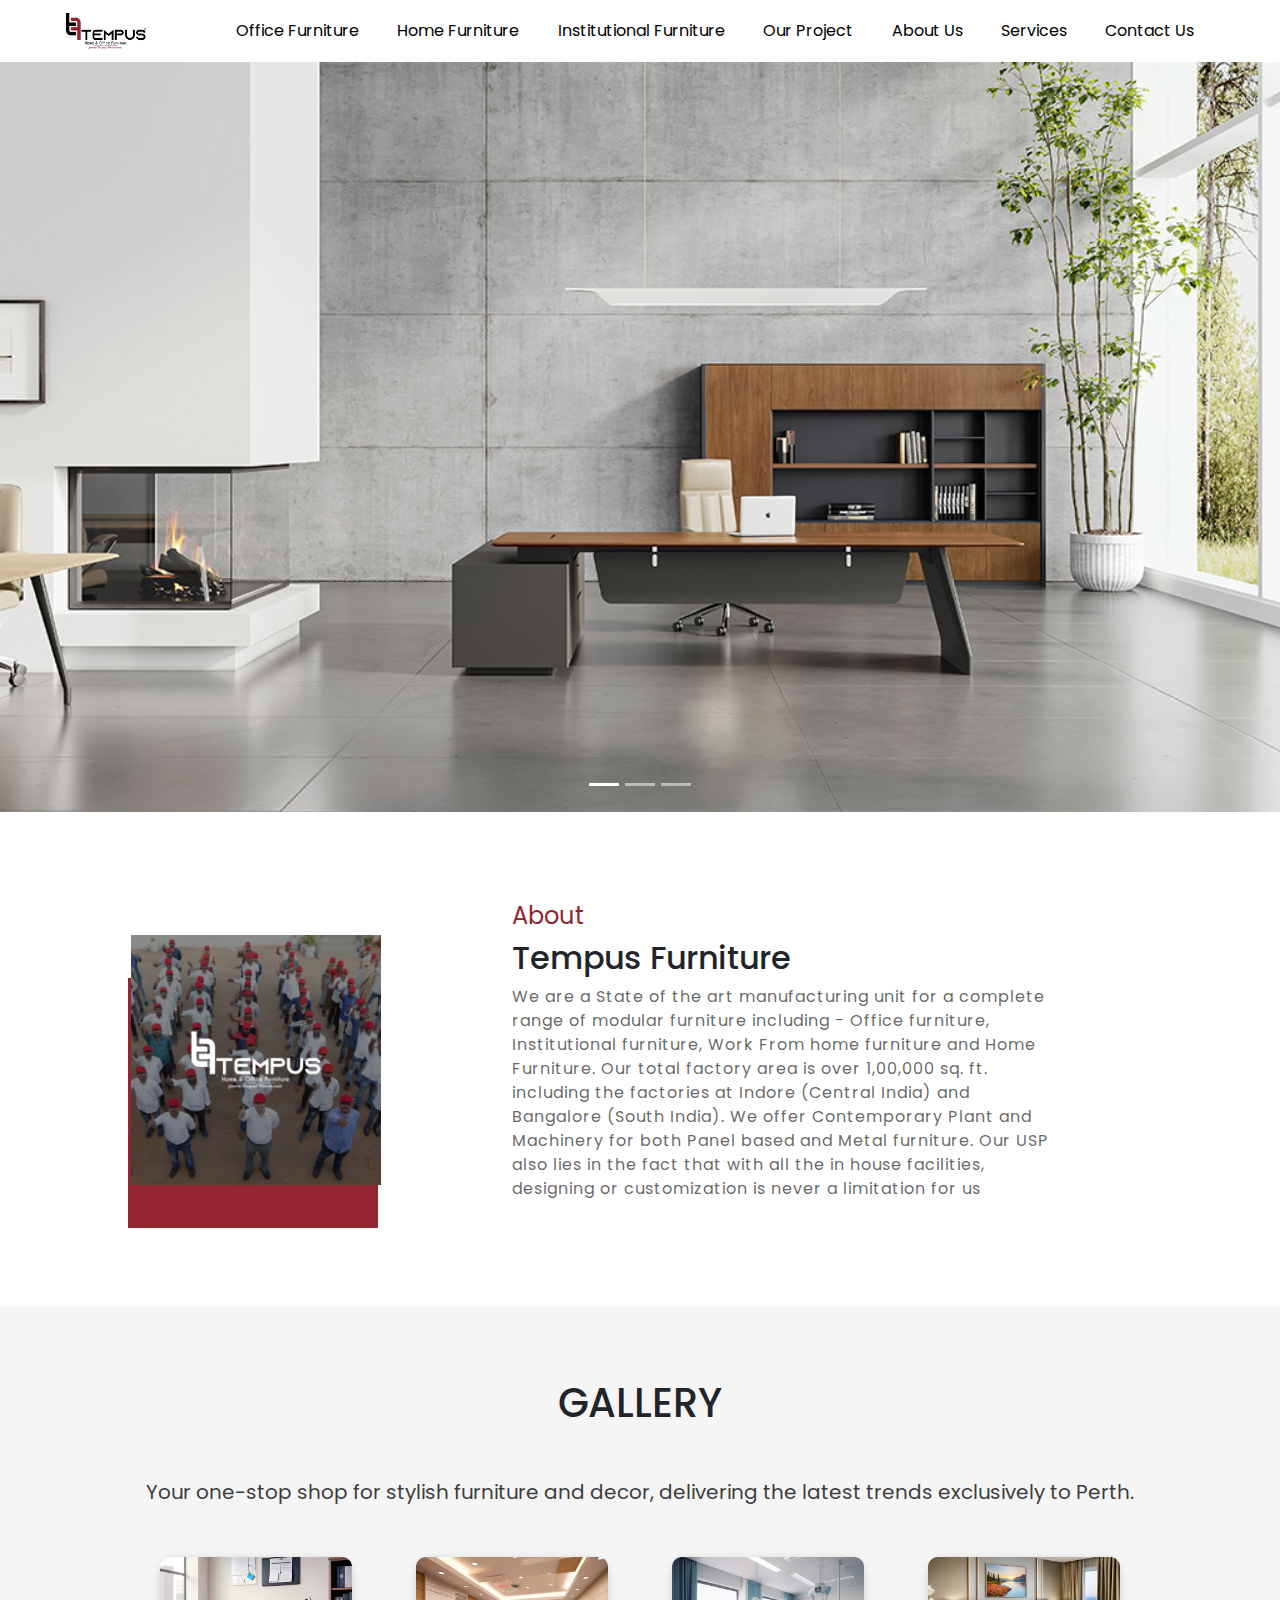
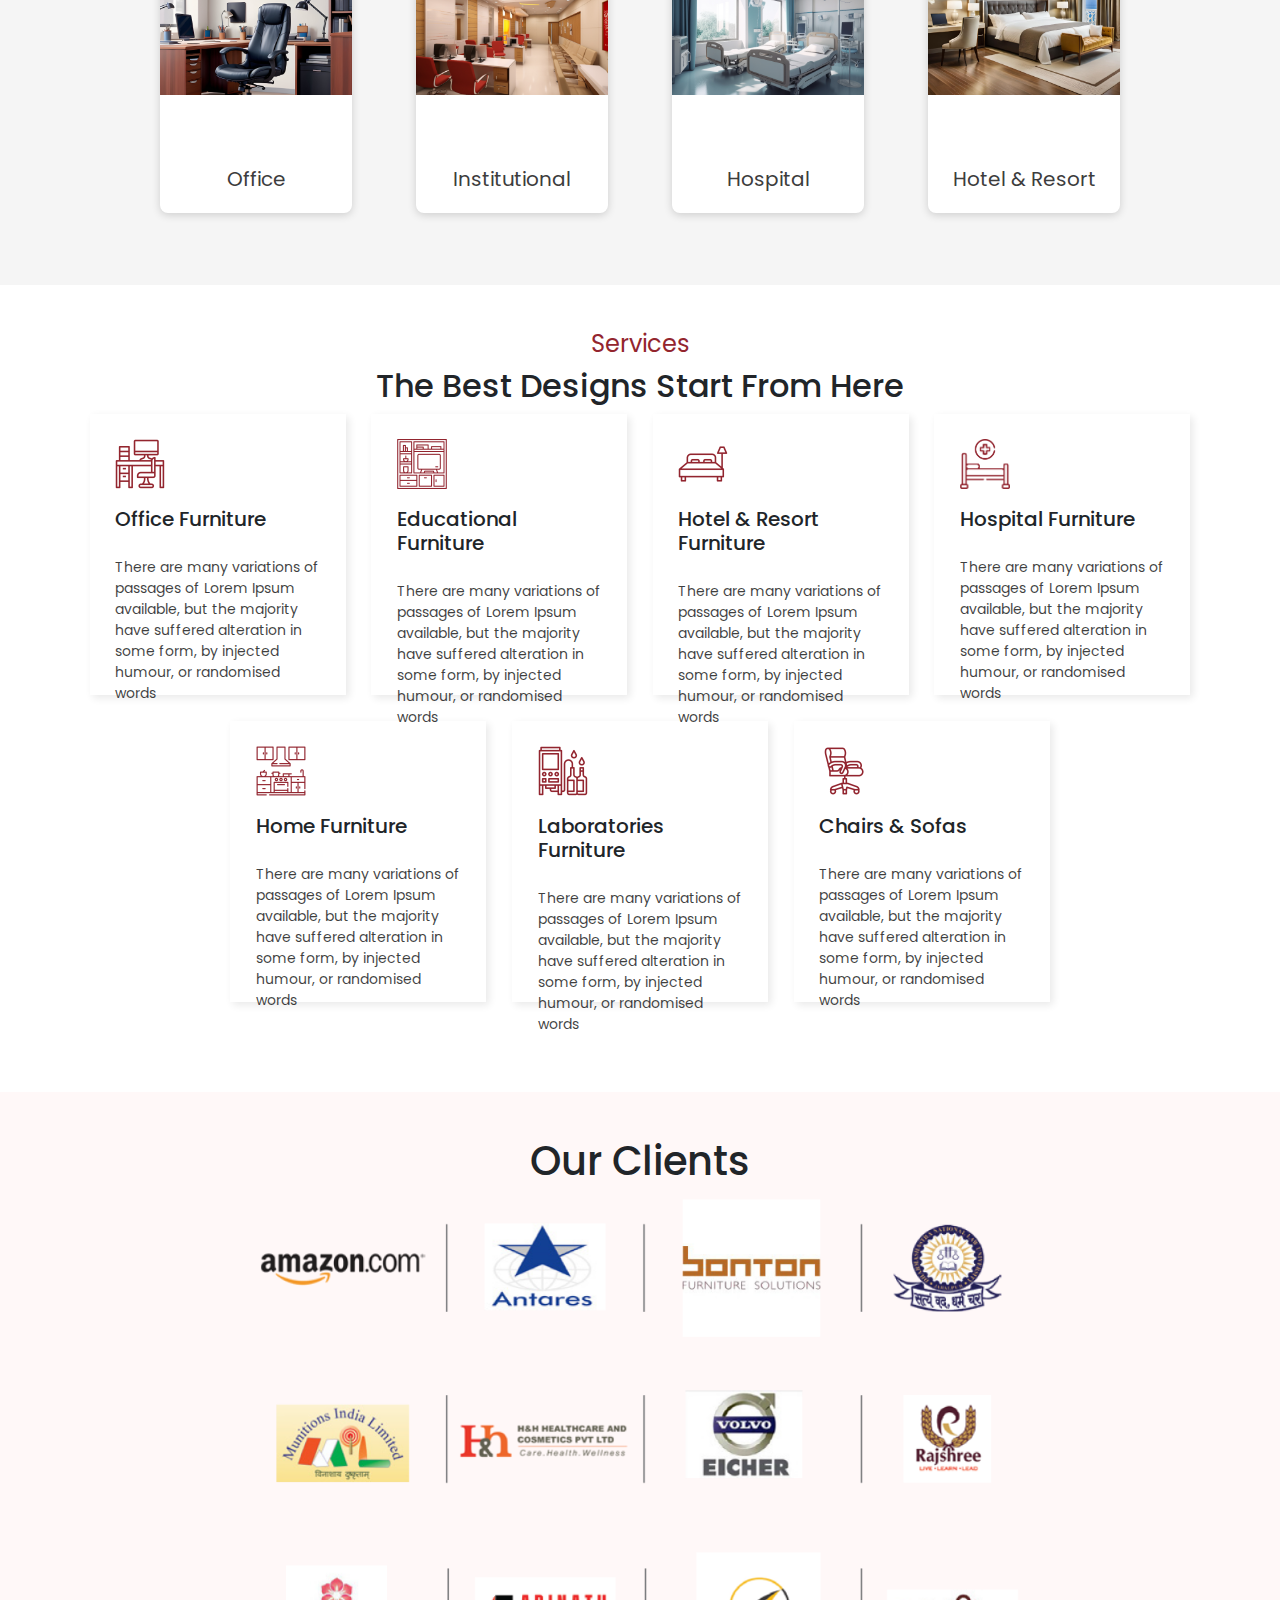
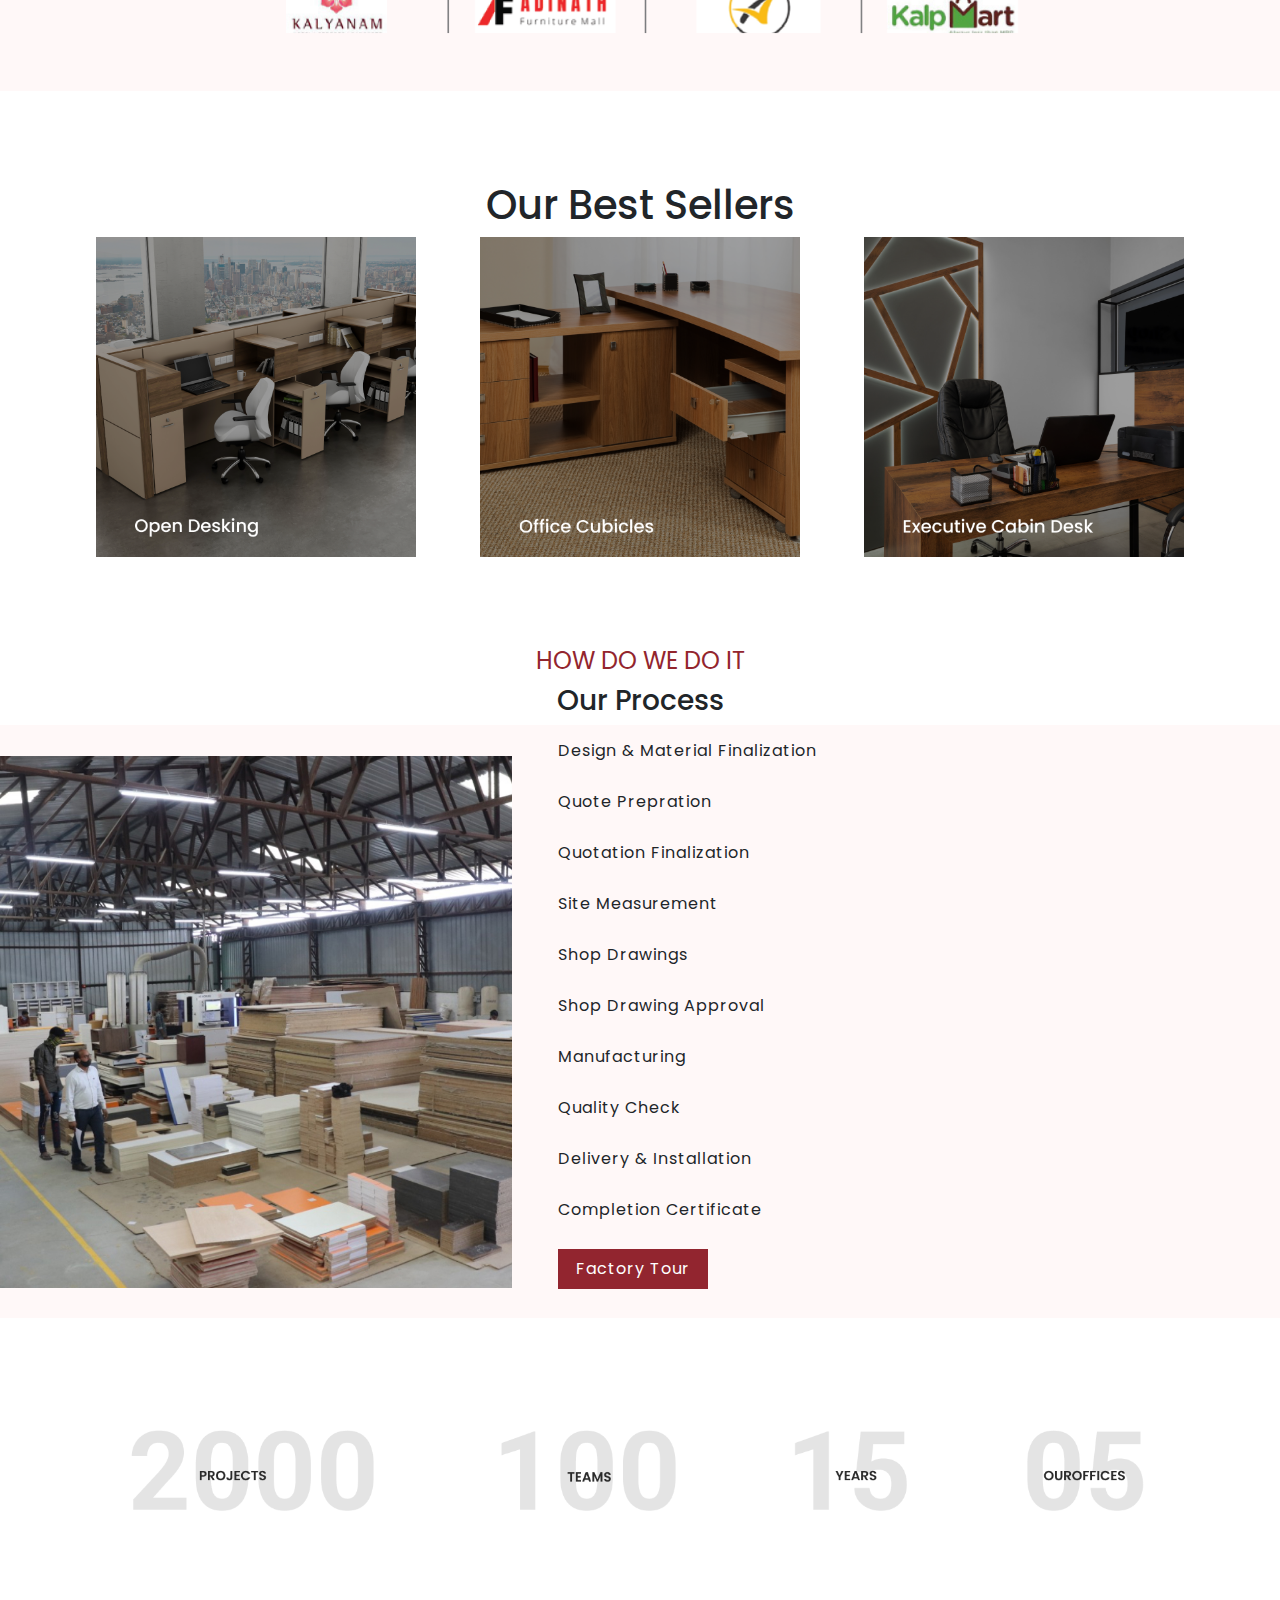
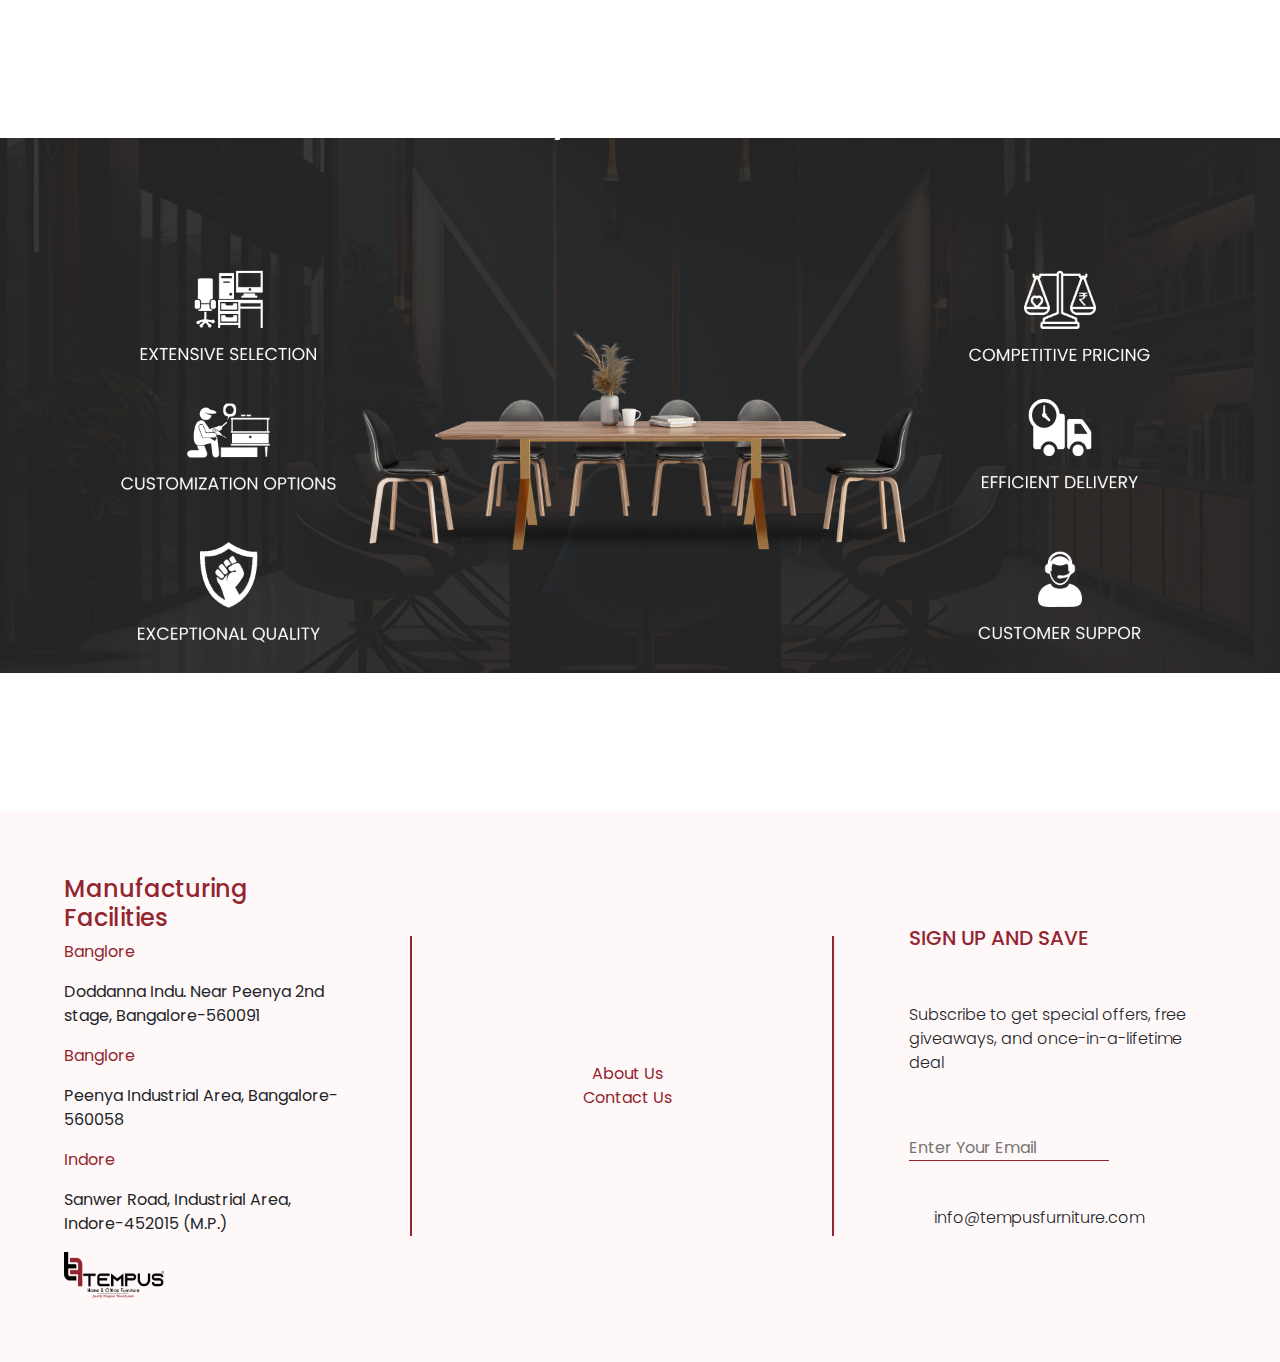
<file: index.html>
<!DOCTYPE html>
<html lang="en">
  <head>
    <meta charset="UTF-8" />
    <meta name="viewport" content="width=device-width, initial-scale=1.0" />
    <title>Tempus</title>
    <link rel="stylesheet" href="./styles.css" />
    <link rel="stylesheet" href="./media.css" />
    <link rel="preconnect" href="https://fonts.googleapis.com" />
    <link rel="preconnect" href="https://fonts.gstatic.com" crossorigin />
    <link
      href="https://fonts.googleapis.com/css2?family=Poppins:ital,wght@0,100;0,200;0,300;0,400;0,500;0,600;0,700;0,800;0,900;1,100;1,200;1,300;1,400;1,500;1,600;1,700;1,800;1,900&display=swap"
      rel="stylesheet"
    />
    <link rel="stylesheet" href="https://cdnjs.cloudflare.com/ajax/libs/font-awesome/6.5.1/css/all.min.css" integrity="sha512-DTOQO9RWCH3ppGqcWaEA1BIZOC6xxalwEsw9c2QQeAIftl+Vegovlnee1c9QX4TctnWMn13TZye+giMm8e2LwA==" crossorigin="anonymous" referrerpolicy="no-referrer" />
    <!-- bs -->
    <link
      href="https://cdn.jsdelivr.net/npm/bootstrap@5.3.3/dist/css/bootstrap.min.css"
      rel="stylesheet"
      integrity="sha384-QWTKZyjpPEjISv5WaRU9OFeRpok6YctnYmDr5pNlyT2bRjXh0JMhjY6hW+ALEwIH"
      crossorigin="anonymous"
    />
    <link rel="icon" type="image/x-icon" href="./assets/favicon.png" />
  </head>
  <body>
    <div class="main">
      <nav class="navbar navbar-expand-lg">
        <div class="container-fluid">
          <a class="navbar-brand brand-lg" href="./index.html"><img src="./assets/logo.png" alt=""></a>
          <button
            class="navbar-toggler"
            type="button"
            data-bs-toggle="collapse"
            data-bs-target="#navbarNav"
            aria-controls="navbarNav"
            aria-expanded="false"
            aria-label="Toggle navigation"
          >
            <span class="navbar-toggler-icon"></span>
          </button>
          <div
            class="collapse navbar-collapse justify-content-evenly"
            id="navbarNav"
          >
            <a class="navbar-brand brand-sm" href="./index.html"
              ><img src="./assets/logo.png" alt=""
            /></a>
            <ul class="navbar-nav">
              <li class="nav-item">
                <a class="nav-link" aria-current="page" href="#"
                  >Office Furniture</a
                >
              </li>
              <li class="nav-item">
                <a class="nav-link" href="#">Home Furniture</a>
              </li>
              <li class="nav-item">
                <a class="nav-link" href="#">Institutional Furniture</a>
              </li>
              <li class="nav-item">
                <a class="nav-link" href="#">Our Project</a>
              </li>
              <li class="nav-item">
                <a class="nav-link" href="./about.html">About Us</a>
              </li>
              <li class="nav-item">
                <a class="nav-link" href="#">Services</a>
              </li>
              <li class="nav-item">
                <a class="nav-link" href="#">Contact Us</a>
              </li>
            </ul>
          </div>
        </div>
      </nav>
      <div class="banner">
        <div id="carouselExampleIndicators" class="carousel slide">
          <div class="carousel-indicators">
            <button
              type="button"
              data-bs-target="#carouselExampleIndicators"
              data-bs-slide-to="0"
              class="active"
              aria-current="true"
              aria-label="Slide 1"
            ></button>
            <button
              type="button"
              data-bs-target="#carouselExampleIndicators"
              data-bs-slide-to="1"
              aria-label="Slide 2"
            ></button>
            <button
              type="button"
              data-bs-target="#carouselExampleIndicators"
              data-bs-slide-to="2"
              aria-label="Slide 3"
            ></button>
          </div>
          <div class="carousel-inner">
            <div class="carousel-item active">
              <img
                src="./assets/banneri2.jpeg"
                class="d-block w-100"
                alt="..."
              />
            </div>
            <div class="carousel-item">
              <img
                src="./assets/banner-1.jpeg"
                class="d-block w-100"
                alt="..."
              />
            </div>
            <div class="carousel-item">
              <img
                src="./assets/modern-furniture-designs.jpg"
                class="d-block w-100"
                alt="..."
              />
            </div>
          </div>
        </div>
      </div>
      <div class="about-us">
        <div class="img-sec">
          <img class="img-2" src="./assets/abt-img.jpg" alt="" />
        </div>
        <div class="t-part">
          <h4>About</h4>
          <h2>Tempus Furniture</h2>
          <p>
            We are a State of the art manufacturing unit for a complete range of
            modular furniture including - Office furniture, Institutional
            furniture, Work From home furniture and Home Furniture. Our total
            factory area is over 1,00,000 sq. ft. including the factories at
            Indore (Central India) and Bangalore (South India). We offer
            Contemporary Plant and Machinery for both Panel based and Metal
            furniture. Our USP also lies in the fact that with all the in house
            facilities, designing or customization is never a limitation for us
          </p>
        </div>
      </div>
      <div class="gallery">
        <h1>GALLERY</h1>
        <h5>
          Your one-stop shop for stylish furniture and decor, delivering the
          latest trends exclusively to Perth.
        </h5>
        <div class="g-card-sec">
          <div class="g-card">
            <img src="./assets/office.png" alt="" />
            <h5>Office</h5>
          </div>
          <div class="g-card">
            <img src="./assets/institute.png" alt="" />
            <h5>Institutional</h5>
          </div>
          <div class="g-card">
            <img src="./assets/hospital.png" alt="" />
            <h5>Hospital</h5>
          </div>
          <div class="g-card">
            <img src="./assets/hotel.png" alt="" />
            <h5>Hotel & Resort</h5>
          </div>
        </div>
      </div>
      <div class="services">
        <h4>Services</h4>
        <h2>The best designs start from here</h2>
        <div class="s-card-sec">
          <div class="s-card">
            <img src="./assets/office 2.png" alt="" />
            <h5>Office Furniture</h5>
            <p>
              There are many variations of passages of Lorem Ipsum available,
              but the majority have suffered alteration in some form, by
              injected humour, or randomised words
            </p>
          </div>

          <div class="s-card">
            <img src="./assets/education.png" alt="" />
            <h5>Educational Furniture</h5>
            <p>
              There are many variations of passages of Lorem Ipsum available,
              but the majority have suffered alteration in some form, by
              injected humour, or randomised words
            </p>
          </div>
          <div class="s-card">
            <img src="./assets/hotel 2.png" alt="" />
            <h5>Hotel & Resort Furniture</h5>
            <p>
              There are many variations of passages of Lorem Ipsum available,
              but the majority have suffered alteration in some form, by
              injected humour, or randomised words
            </p>
          </div>
          <div class="s-card">
            <img src="./assets/hospital-bed 1.png" alt="" />
            <h5>Hospital Furniture</h5>
            <p>
              There are many variations of passages of Lorem Ipsum available,
              but the majority have suffered alteration in some form, by
              injected humour, or randomised words
            </p>
          </div>
          <div class="s-card">
            <img src="./assets/home.png" alt="" />
            <h5>Home Furniture</h5>
            <p>
              There are many variations of passages of Lorem Ipsum available,
              but the majority have suffered alteration in some form, by
              injected humour, or randomised words
            </p>
          </div>
          <div class="s-card">
            <img src="./assets/lab.png" alt="" />
            <h5>Laboratories Furniture</h5>
            <p>
              There are many variations of passages of Lorem Ipsum available,
              but the majority have suffered alteration in some form, by
              injected humour, or randomised words
            </p>
          </div>
          <div class="s-card">
            <img src="./assets/chair.png" alt="" />
            <h5>Chairs & Sofas</h5>
            <p>
              There are many variations of passages of Lorem Ipsum available,
              but the majority have suffered alteration in some form, by
              injected humour, or randomised words
            </p>
          </div>
        </div>
      </div>
      <div class="clients">
        <h1>Our Clients</h1>
        <!-- <div class="cl-img">
          <img src="./assets/caro1.png" alt="">
        </div> -->
        

        <!--  -->
        <div class="carousell">
          <div class="carousell-inner">
            <div class="carousell-item">
              <img src="./assets/caro1.png" alt="Image 1">
            </div>
            <div class="carousell-item">
              <img src="./assets/caro3.png" alt="Image 2">
            </div>
            <div class="carousell-item">
              <img src="./assets/caro2.png" alt="Image 3">
            </div>
          </div>
        </div>
        
        <!--  -->
      </div>

      <div class="b-sell">
        <h1>Our Best Sellers</h1>
        <div class="b-inner">
          <img src="./assets/b1.png" alt="">
        <img src="./assets/b2.png" alt="">
        <img src="./assets/b3.png" alt="">
        </div>
      </div>
      <div class="process">
        <h4>HOW DO WE DO IT</h4>
        <h3>Our Process</h3>
        <div class="process-inner">
          <section>
            <img src="./assets/proc.jpg" alt="">
          </section>
          <section>
            <ul>
              <li><i class="fa-solid fa-check"></i> Design & Material Finalization</li>
              <li><i class="fa-solid fa-check"></i> Quote Prepration</li>
              <li><i class="fa-solid fa-check"></i> Quotation Finalization</li>
              <li><i class="fa-solid fa-check"></i> Site Measurement</li>
              <li><i class="fa-solid fa-check"></i> Shop Drawings</li>
              <li><i class="fa-solid fa-check"></i> Shop Drawing Approval</li>
              <li><i class="fa-solid fa-check"></i> Manufacturing</li>
              <li><i class="fa-solid fa-check"></i> Quality Check</li>
              <li><i class="fa-solid fa-check"></i> Delivery & Installation</li>
              <li><i class="fa-solid fa-check"></i> Completion Certificate</li>
              <li><a class="tour-btn" href="#">Factory Tour</a></li>
            </ul>
            
          </section>
        </div>
      </div>
      <div class="count">
        <img class="counter" src="./assets/counts.png" alt="">
      </div>

      <!-- <div class="team">
        <h3 style="color: #92252f; font-weight: 400;">Meet</h3>
        <h3>Our Team</h3>
        <div class="t-card-sec">
          <div class="t-card">
            <img src="./assets/1.jpg" alt="">
            
          </div>
        </div>
      </div> -->

      <div class="why-us">
        <h1 style="text-align: center; color: #fff;">Why Choose Us</h1>
      </div>
      <footer>
        <div class="f-left">
          <h4>Manufacturing Facilities</h4>
          <section>
            <p class="hed"><i class="fa-solid fa-location-dot"></i> Banglore</p>
            <p class="sub-hed">Doddanna Indu. Near Peenya 2nd stage, 
              Bangalore-560091</p>
          </section>
          <section>
            <p class="hed"><i class="fa-solid fa-location-dot"></i> Banglore</p>
            <p class="sub-hed">Peenya Industrial Area, Bangalore-560058</p>
          </section>
          <section>
            <p class="hed"><i class="fa-solid fa-location-dot"></i> Indore</p>
            <p class="sub-hed">Sanwer Road, Industrial Area, 
              Indore-452015 (M.P.)</p>
          </section>
          <img class="logo" src="./assets/logo.png" alt="">
        </div>
        <div class="line"></div>
        <div class="f-center">
          <a href="#">About Us</a>
          <a href="#">Contact Us</a>
        </div>
        <div class="line"></div>
        <div class="f-right">
          <h5 class="hed">SIGN UP AND SAVE</h5>
          <p>Subscribe to get special offers, free 
            giveaways, and once-in-a-lifetime deal</p>
            <form action="#">
              <input type="email" placeholder="Enter Your Email">
              <button type="submit"><i class="fa-regular fa-envelope"></i></button>
            </form>
            <div class="f-r-2">
              <i class="fa-brands hed fa-facebook"></i> <i class="fa-brands hed fa-instagram"></i> <p>info@tempusfurniture.com</p>
            </div>
            
        </div>
      </footer>
    </div>
    <script
      src="https://cdn.jsdelivr.net/npm/bootstrap@5.3.3/dist/js/bootstrap.bundle.min.js"
      integrity="sha384-YvpcrYf0tY3lHB60NNkmXc5s9fDVZLESaAA55NDzOxhy9GkcIdslK1eN7N6jIeHz"
      crossorigin="anonymous"
    ></script>
    <script src="./script.js"></script>
    <script src="./script1.js"></script>
  </body>
</html>
</file>
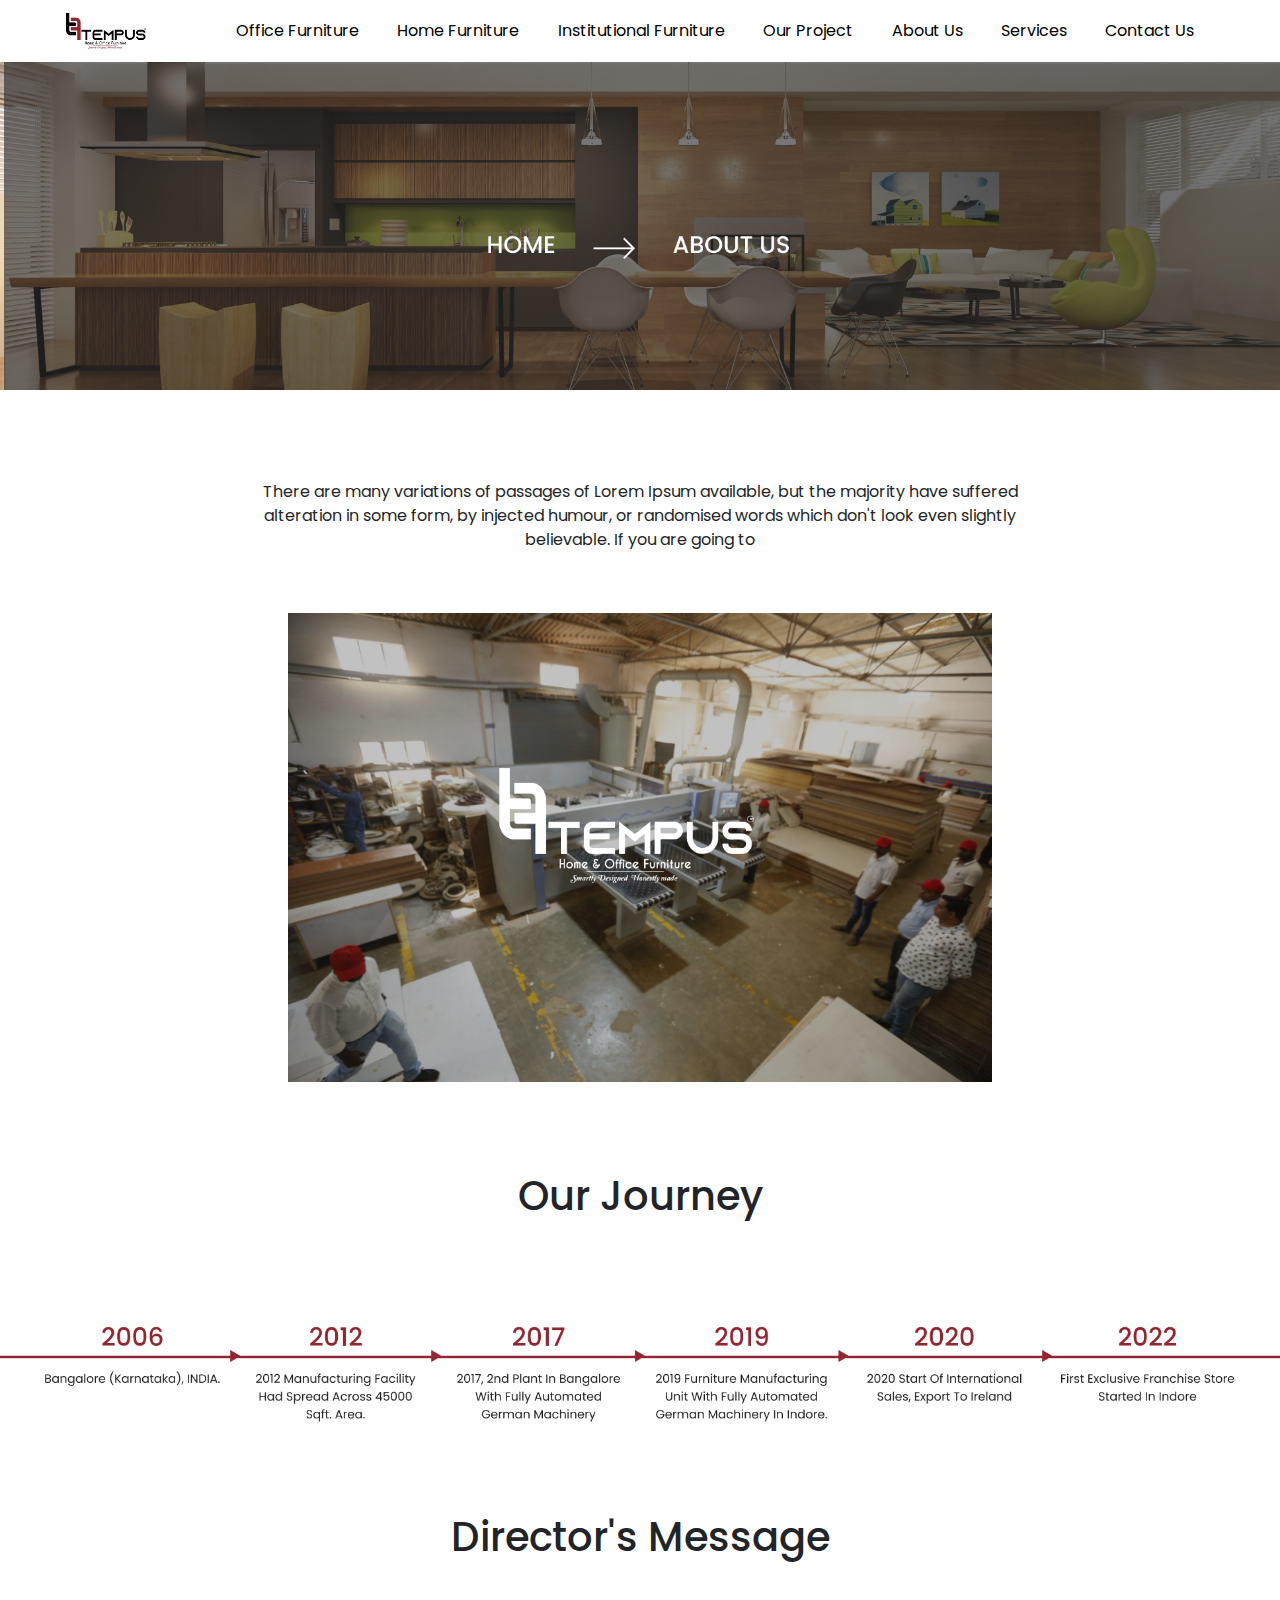
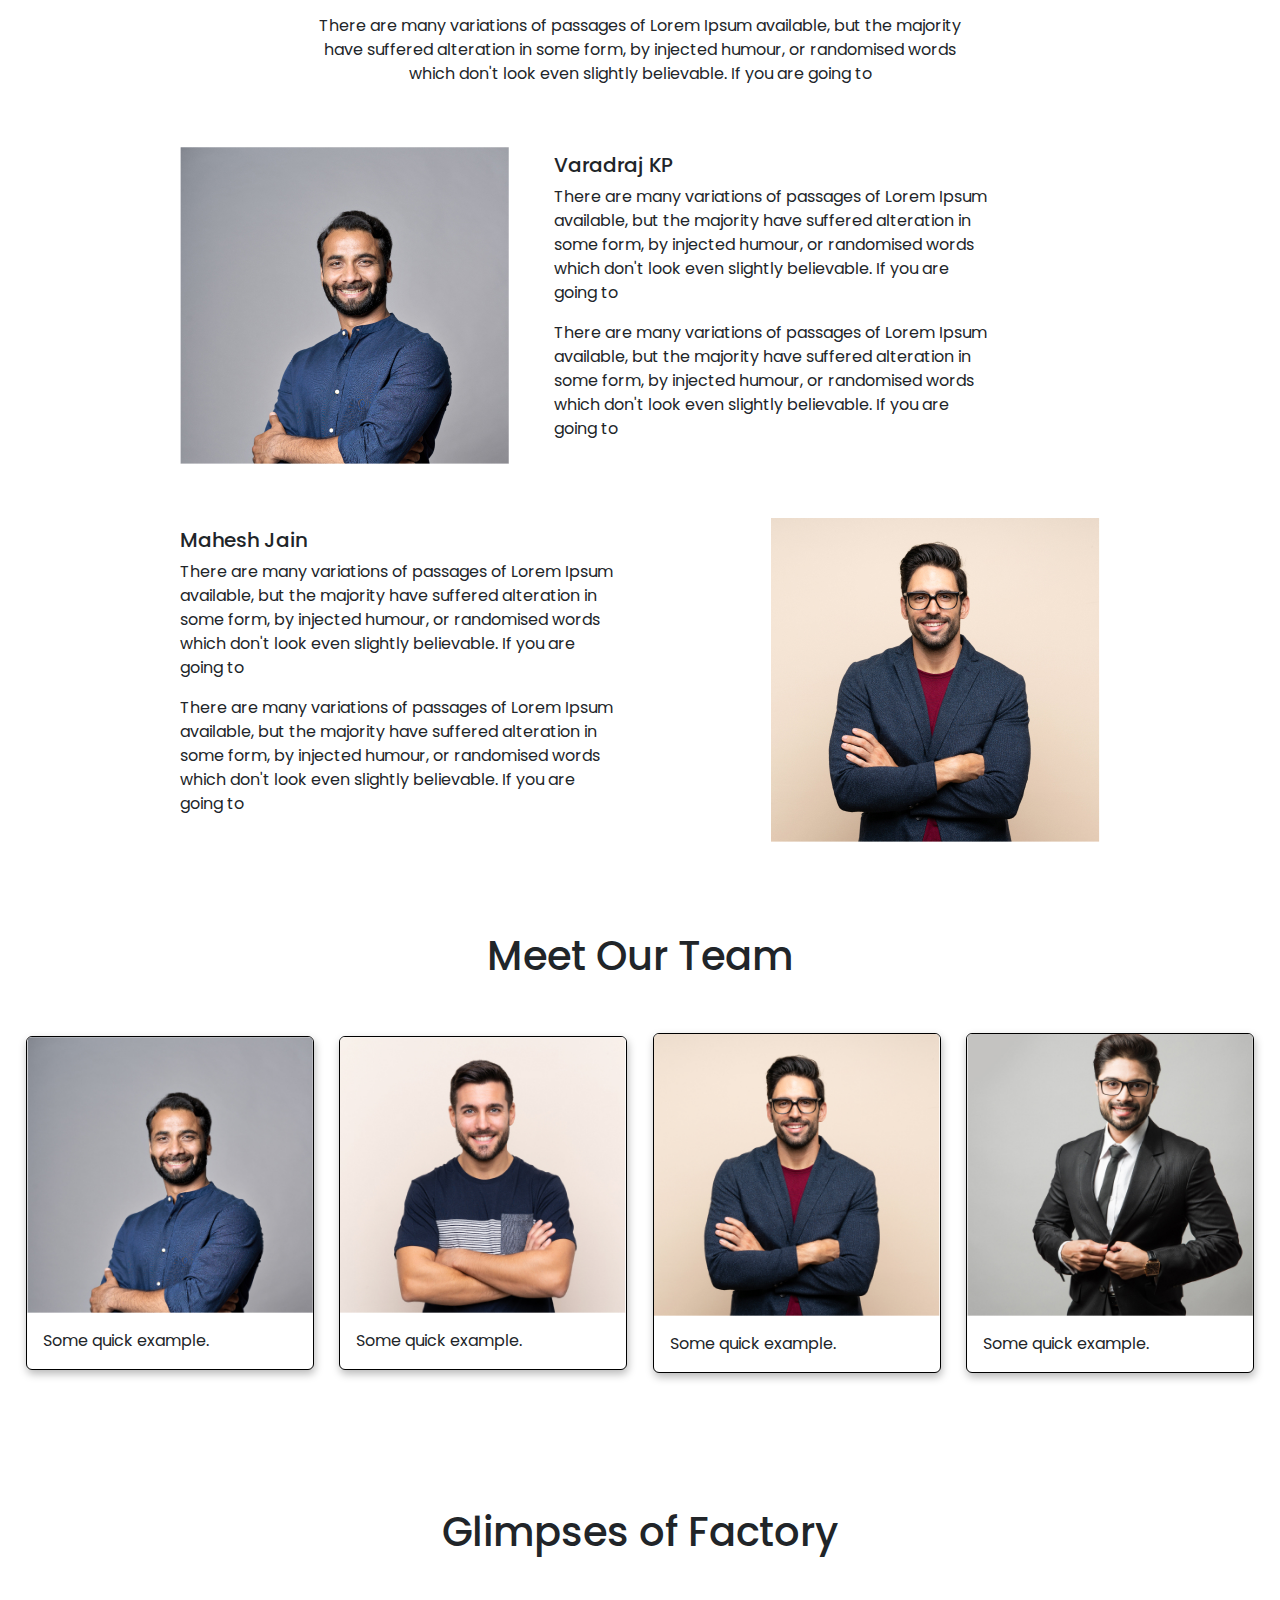
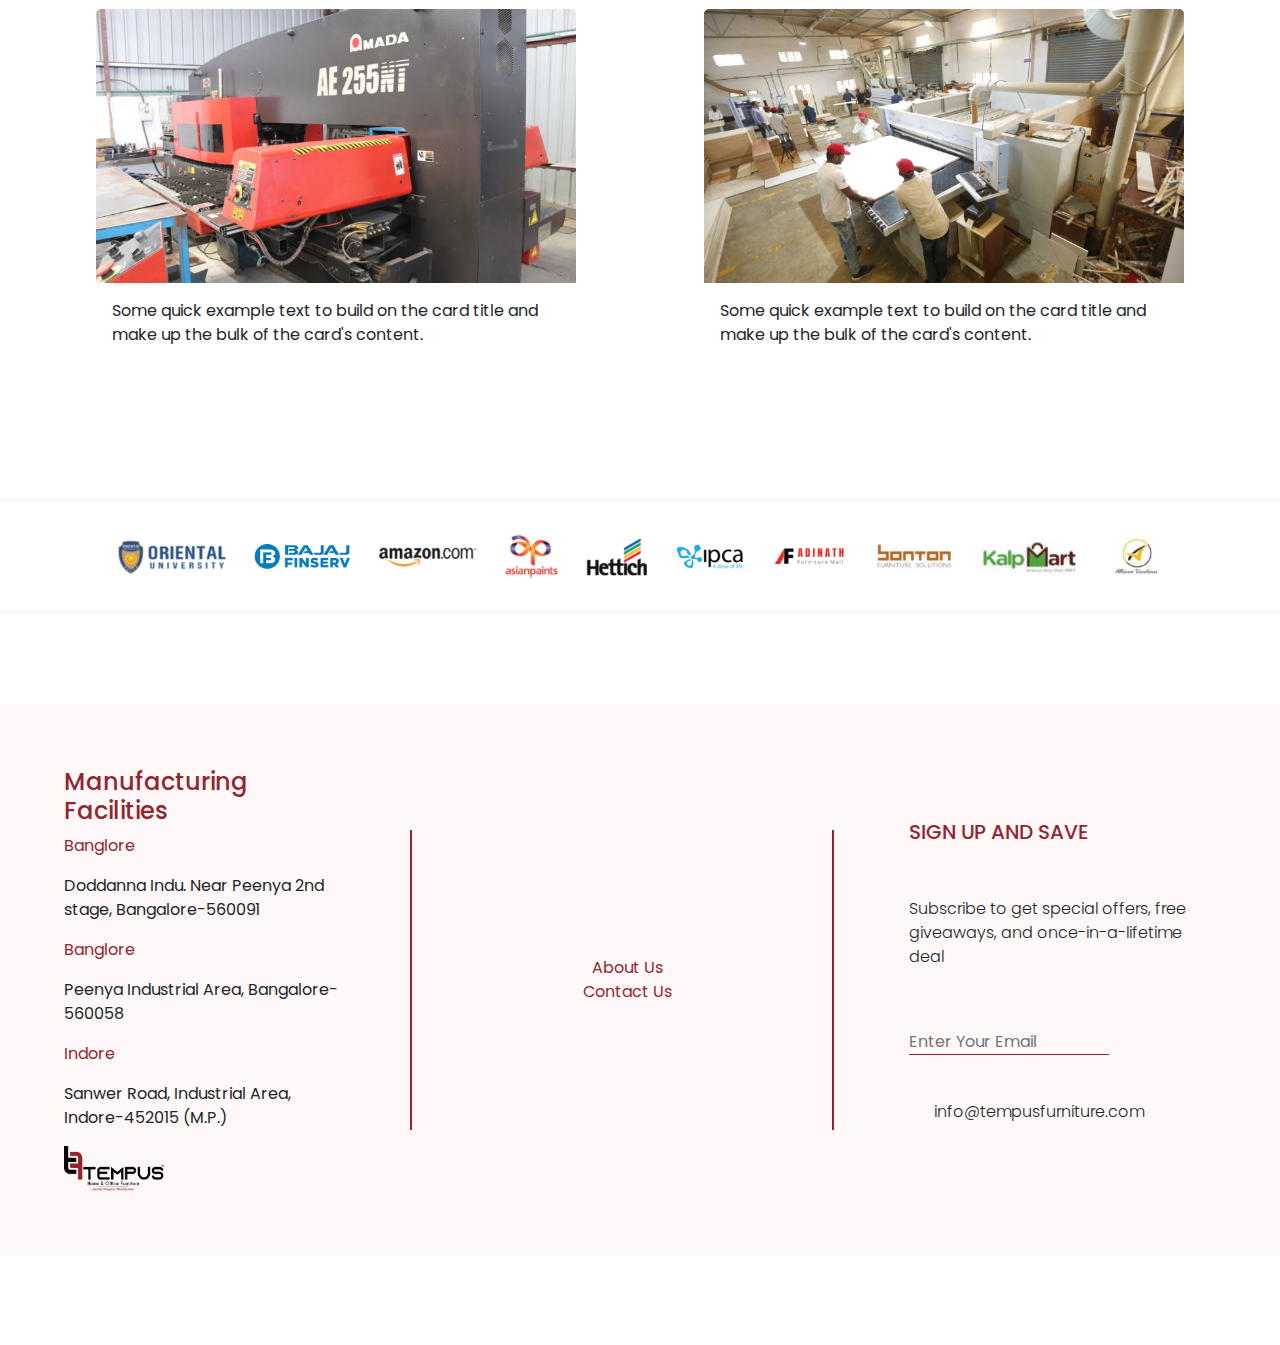
<file: about.html>
<!DOCTYPE html>
<html lang="en">
  <head>
    <meta charset="UTF-8" />
    <meta name="viewport" content="width=device-width, initial-scale=1.0" />
    <title>Tempus</title>
    <link rel="stylesheet" href="./styles.css"/>
    <link rel="stylesheet" href="./media.css"/>
    <link rel="stylesheet" href="./about.css">

    <link rel="preconnect" href="https://fonts.googleapis.com" />
    <link rel="preconnect" href="https://fonts.gstatic.com" crossorigin />
    <link
      href="https://fonts.googleapis.com/css2?family=Poppins:ital,wght@0,100;0,200;0,300;0,400;0,500;0,600;0,700;0,800;0,900;1,100;1,200;1,300;1,400;1,500;1,600;1,700;1,800;1,900&display=swap"
      rel="stylesheet"
    />
    <link rel="stylesheet" href="https://cdnjs.cloudflare.com/ajax/libs/font-awesome/6.5.1/css/all.min.css" integrity="sha512-DTOQO9RWCH3ppGqcWaEA1BIZOC6xxalwEsw9c2QQeAIftl+Vegovlnee1c9QX4TctnWMn13TZye+giMm8e2LwA==" crossorigin="anonymous" referrerpolicy="no-referrer" />
    <!-- bs -->
    <link
      href="https://cdn.jsdelivr.net/npm/bootstrap@5.3.3/dist/css/bootstrap.min.css"
      rel="stylesheet"
      integrity="sha384-QWTKZyjpPEjISv5WaRU9OFeRpok6YctnYmDr5pNlyT2bRjXh0JMhjY6hW+ALEwIH"
      crossorigin="anonymous"
    />
    <link rel="icon" type="image/x-icon" href="./assets/favicon.png" />
  </head>
  <body>
    <div class="main">
        <nav class="navbar navbar-expand-lg">
            <div class="container-fluid">
                <a class="navbar-brand brand-lg" href="./index.html"><img src="./assets/logo.png" alt=""></a>
              <button
                class="navbar-toggler"
                type="button"
                data-bs-toggle="collapse"
                data-bs-target="#navbarNav"
                aria-controls="navbarNav"
                aria-expanded="false"
                aria-label="Toggle navigation"
              >
                <span class="navbar-toggler-icon"></span>
              </button>
              <div
                class="collapse navbar-collapse justify-content-evenly"
                id="navbarNav"
              >
                <a class="navbar-brand brand-sm" href="./index.html"
                  ><img src="./assets/logo.png" alt=""
                /></a>
                <ul class="navbar-nav">
                  <li class="nav-item">
                    <a class="nav-link" aria-current="page" href="#"
                      >Office Furniture</a
                    >
                  </li>
                  <li class="nav-item">
                    <a class="nav-link" href="#">Home Furniture</a>
                  </li>
                  <li class="nav-item">
                    <a class="nav-link" href="#">Institutional Furniture</a>
                  </li>
                  <li class="nav-item">
                    <a class="nav-link" href="#">Our Project</a>
                  </li>
                  <li class="nav-item">
                    <a class="nav-link" href="./about.html">About Us</a>
                  </li>
                  <li class="nav-item">
                    <a class="nav-link" href="#">Services</a>
                  </li>
                  <li class="nav-item">
                    <a class="nav-link" href="#">Contact Us</a>
                  </li>
                </ul>
              </div>
            </div>
          </nav>
          <div class="banner">
            <img src="./assets/abt-banner.png" alt="">
          </div>
          <div class="page-2">
            <p>There are many variations of passages of Lorem Ipsum available, but the majority have suffered alteration in some form, by injected humour, or randomised words which don't look even slightly believable. If you are going to</p>
          <img src="./assets/page-2.png" alt="">

          </div>

          <!--  -->
          <div class="journey">
            <h1>Our Journey</h1>
            <img src="./assets/journey.png" alt="">
            <div class="carousell" style="width: 100%;">
              <div class="carousell-inner">
                <div class="carousell-item">
                  <img src="./assets/js.png" alt="Image 1">
                </div>
                <div class="carousell-item">
                  <img src="./assets/js2.png" alt="Image 2">
                </div>
                <div class="carousell-item">
                  <img src="./assets/js.png" alt="Image 1">
                </div>
                <div class="carousell-item">
                  <img src="./assets/js2.png" alt="Image 2">
                </div>
                <div class="carousell-item">
                  <img src="./assets/js.png" alt="Image 1">
                </div>
                <div class="carousell-item">
                  <img src="./assets/js2.png" alt="Image 2">
                </div>
              </div>
            </div>
          </div>
          </div>

          <!--  -->

          <div class="leaders">
            <h1>Director's Message</h1>
            <p>There are many variations of passages of Lorem Ipsum available, but the majority have suffered alteration in some form, by injected humour, or randomised words which don't look even slightly believable. If you are going to</p>

            <div class="l-inner">
                <section class="even-c">
                    <img src="./assets/1.jpg" alt="">
                    <div class="inner-t">
                        <h5>Varadraj KP</h5>
                        <p>There are many variations of passages of Lorem Ipsum available, but the majority have suffered alteration in some form, by injected humour, or randomised words which don't look even slightly believable. If you are going to</p>
                        <p>There are many variations of passages of Lorem Ipsum available, but the majority have suffered alteration in some form, by injected humour, or randomised words which don't look even slightly believable. If you are going to</p>
                    </div>
                </section>
                <section class="odd-c">
                    <img src="./assets/3.jpg" alt="">
                    <div class="inner-t">
                        <h5>Mahesh Jain</h5>
                        <p>There are many variations of passages of Lorem Ipsum available, but the majority have suffered alteration in some form, by injected humour, or randomised words which don't look even slightly believable. If you are going to</p>
                        <p>There are many variations of passages of Lorem Ipsum available, but the majority have suffered alteration in some form, by injected humour, or randomised words which don't look even slightly believable. If you are going to</p>
                    </div>
                </section>
            </div>
          </div>
          <!--  -->
          <div class="team">
            <h1>Meet Our Team</h1>
            <div class="t-inner">
                <div class="t-card card" style="width: 18rem;">
                    <img src="./assets/1.jpg" class="card-img-top" alt="...">
                    <div class="card-body">
                      <p class="card-text">Some quick example.</p>
                    </div>
                  </div>

                  <div class="t-card card" style="width: 18rem;">
                    <img src="./assets/2.jpg" class="card-img-top" alt="...">
                    <div class="card-body">
                      <p class="card-text">Some quick example.</p>
                    </div>
                  </div>

                  <div class="t-card card" style="width: 18rem;">
                    <img src="./assets/3.jpg" class="card-img-top" alt="...">
                    <div class="card-body">
                      <p class="card-text">Some quick example.</p>
                    </div>
                  </div>

                  <div class="t-card card" style="width: 18rem;">
                    <img src="./assets/4.jpg" class="card-img-top" alt="...">
                    <div class="card-body">
                      <p class="card-text">Some quick example.</p>
                    </div>
                  </div>
            </div>
          </div>
          <!--  -->
          <div class="glimps">
            <h1>Glimpses of Factory</h1>
            <div class="g-inner">
                <div class="card" style="width: 30rem;">
                    <img src="./assets/glimps1.jpg" class="card-img-top" alt="...">
                    <div class="card-body">
                      <p class="card-text">Some quick example text to build on the card title and make up the bulk of the card's content.</p>
                    </div>
                  </div>
                  <div class="card" style="width: 30rem;">
                    <img src="./assets/glimps2.jpg" class="card-img-top" alt="...">
                    <div class="card-body">
                      <p class="card-text">Some quick example text to build on the card title and make up the bulk of the card's content.</p>
                    </div>
                  </div>
            </div>
          </div>
          <!--  -->
          
          <!--  -->
          <div class="brands">
            <img class="b-img" src="./assets/brands.png" alt="">
          <!--  -->
          <div class="carousel-2" style="width: 100%;">
            <div class="carousel-2-inner">
              <div class="carousel-2-item">
                <img src="./assets/br1.png" alt="Image 1">
              </div>
              <div class="carousel-2-item">
                <img src="./assets/br2.png" alt="Image 2">
              </div>
              <div class="carousel-2-item">
                <img src="./assets/br3.png" alt="Image 1">
              </div>
            </div>
          </div>
          <!--  -->
          <footer>
            <div class="f-left">
              <h4>Manufacturing Facilities</h4>
              <section>
                <p class="hed"><i class="fa-solid fa-location-dot"></i> Banglore</p>
                <p class="sub-hed">Doddanna Indu. Near Peenya 2nd stage, 
                  Bangalore-560091</p>
              </section>
              <section>
                <p class="hed"><i class="fa-solid fa-location-dot"></i> Banglore</p>
                <p class="sub-hed">Peenya Industrial Area, Bangalore-560058</p>
              </section>
              <section>
                <p class="hed"><i class="fa-solid fa-location-dot"></i> Indore</p>
                <p class="sub-hed">Sanwer Road, Industrial Area, 
                  Indore-452015 (M.P.)</p>
              </section>
              <img class="logo" src="./assets/logo.png" alt="">
            </div>
            <div class="line"></div>
            <div class="f-center">
              <a href="#">About Us</a>
              <a href="#">Contact Us</a>
            </div>
            <div class="line"></div>
            <div class="f-right">
              <h5 class="hed">SIGN UP AND SAVE</h5>
              <p>Subscribe to get special offers, free 
                giveaways, and once-in-a-lifetime deal</p>
                <form action="#">
                  <input type="email" placeholder="Enter Your Email">
                  <button type="submit"><i class="fa-regular fa-envelope"></i></button>
                </form>
                <div class="f-r-2">
                  <i class="fa-brands hed fa-facebook"></i> <i class="fa-brands hed fa-instagram"></i> <p>info@tempusfurniture.com</p>
                </div>
                
            </div>
          </footer>
    </div>
    <script
      src="https://cdn.jsdelivr.net/npm/bootstrap@5.3.3/dist/js/bootstrap.bundle.min.js"
      integrity="sha384-YvpcrYf0tY3lHB60NNkmXc5s9fDVZLESaAA55NDzOxhy9GkcIdslK1eN7N6jIeHz"
      crossorigin="anonymous"
    ></script>
    <script src="./script.js"></script>
    <script src="./script1.js"></script>
  </body>
</html>
</file>
<file: styles.css>
*{
    margin: 0%;
    padding: 0%;
    box-sizing: border-box;
    font-family: "Poppins", sans-serif;

}
.brand-lg
{
    display: none;
}
.navbar-brand img{
    width: 80px;
}
.nav-link{
    color: black !important;
    font-weight: 400 !important;
    padding-left:1.5vw !important;
    padding-right:1.5vw !important;
}
.about-us{
    display: grid;
    grid-template-columns: 40% 60%;
    align-items: center;
    justify-items: center;
    position: relative;
    margin: 10vh 0;
}
.about-us .img-sec{
    width: 250px;
    height: 250px;
}
.about-us img{
    width: 250px;
    height: 250px;
}
.about-us .img-sec::after{
    content: "";
    width: 250px;
    height: 250px;
    position: absolute;
    top: 24%;
    left: 10%;
    z-index: -5;
    background-color: rgba(146, 37, 47, 1);
}
.about-us h4{
    font-weight: 400;
    color: rgba(147, 37, 46, 1);
}
.about-us p{
    font-weight: 400;
    color: rgba(61, 61, 61, 0.79);
    width: 70%;
    letter-spacing: 1px;
}
.gallery{
    background-color: rgba(245, 245, 245, 1);
    display: flex;
    flex-direction: column;
    gap: 5vh;
    align-items:center ;
    justify-content: center;
    padding: 8vh 0;
}
.gallery h5{
    font-weight: 400;
    color: rgba(61, 61, 61, 1);
}
.g-card img{
    width: 15vw;
}
.g-card-sec{
    display: flex;
    justify-content: center;
    align-items: center;
    gap: 0 5vw;
}
.g-card{
    display: flex;
    gap: 8vh;
    align-items: center;
    flex-direction: column;
    width: 15vw;
    height: 20vw;
    border-top-left-radius: 15px;
    border-top-right-radius: 15px;
    border-bottom-left-radius: 8px;
    border-bottom-right-radius: 8px;
    background-color: white;
    box-shadow: 0px 2px 8px 0px rgba(0, 0, 0, 0.16);

}
.services{
    margin: 5vh 0;
    display: flex;
    flex-direction: column;
    justify-content: center;
    align-items: center;
}
.services h4{
    font-weight: 400;
    color: rgba(147, 37, 46, 1);
}
.services h2{
    text-transform: capitalize;
}
.s-card-sec{
    display: flex;
    flex-wrap: wrap;
    justify-content: center;
    align-items: center;
    gap: 2vw;
}
.s-card{
    display: flex;
    flex-direction: column;
    width: 20vw;
    height: 22vw;
    box-shadow: 3px 3px 7.900000095367432px 0px rgba(0, 0, 0, 0.09);
    padding: 2vw;
}
.s-card h5{
    font-weight: 500;
    padding: 2vh 0;
}
.s-card p{
    font-weight: 400;
    font-size: 14px;
    color: rgba(0, 0, 0, 0.748);
}
.s-card img{
    width: 50px;
}

.clients{
    background-color: #FFF8f8;
    padding: 5vh 0;
    text-align: center;
    margin: 10vh 0;
}
.clients .cl-img{
    display: flex;
    justify-content: center;
    align-items: center;
    background-color: #FFF8f8;
}
.cl-img img{
    padding: 10vh 0;
    width: 60%;
}
.b-sell{
    /* display: flex;
    flex-direction: column;
    justify-content: center;
    align-items: center;
    gap: 5vh; */
        width: 100vw;
        margin: 0;
        padding: 0;
        display: grid ;
        place-items: center
}
.b-inner
{
    display: flex;
    justify-content: center;
    align-items: center;
    gap: 5vw;
}
.b-inner img{
    width: 25vw;
}
.process{
    margin: 10vh 0;
}
.process h3{
    text-align: center;
}
.process h4{
    text-align: center;

    color: rgba(147, 37, 46, 1);
    font-weight: 400;
}
.process-inner{
    display: grid;
    grid-template-columns: 40% 60%;
    background-color: #FFF8f8;
    align-items: center
}
.process-inner img{
    width: 100%;
}
.process-inner ul li{
    letter-spacing: 1px;
    padding: 1.5vh;
    list-style-type: none;

}
.process-inner i{
    color: rgba(146, 37, 47, 1);
}
.tour-btn{
    text-align: center;
    text-decoration: none;
    display: inline-block;
    width: 150px;
    height: 40px;
    line-height: 40px;
    background-color: #92252f;
    color: #fff;
}
.count{
    display: flex;
    justify-content: center;
    align-items: center;
    margin: 10vh;
}
.counter{
    width: 80vw;
}
.team{
    margin: 10vh 0;
}
.team h3{
    text-align: center;
}
.why-us{
    height: 90vh;
    background: url(./assets/Group\ 27.jpg);
    background-size: contain;
    background-position: center;
    background-repeat: no-repeat;
}
.why-us h1{
    padding: 10vh 0;
}
footer{
    background-color: #FFF8f8;
    display: grid;
    grid-template-columns: 32% 1% 32% 1% 32%;
    align-items: center;
}
.f-left{
    padding: 5vw;
}
.f-right{
    padding: 5vw;
}
.f-left h4{
    color: #92252f;
}
.hed{
    color: #92252f;
}
.sub-head
{
    width: 60%;
}
footer .logo{
    width: 100px;
}
.line{
    width: 2px;
    height: 300px;
    background-color: #92252f;
}
.f-right{
    display: flex;
    flex-direction: column;
    justify-content: center;
    gap: 5vh;
}
.f-right p{
    font-weight: 300;
}
.f-right i{
    font-size: 30px;
}
.f-r-2{
    display: flex;
    gap: 1vw;

}
.f-center{
    display: flex;
    flex-direction: column;
    justify-content: center;
    align-items: center;

}
.f-center a{
    text-decoration: none;
    color: #92252f;

}
.f-right button{
    border: 0;
    background-color: #FFF8f8;
}
.f-right input{
    width: 200px;
    background: #FFF8f8;
    border: 0;
    border-bottom: 1px solid #92252f;
}




.carousell {
  width: 60%;
  background-color: #FFF8f8;
  margin: 0 auto;
  overflow: hidden;
}

.carousell-inner {
  display: flex;
  transition: transform 0.5s ease;
}

.carousell-item {
  width: 100%;
  flex-shrink: 0;
}

.carousell img {
  width: 100%;
  display: block;
  margin: 0 auto;
}
</file>
<file: media.css>
@media only screen and (min-width: 1200px) and (max-width: 1399px){

}
@media only screen and (min-width: 992px) and (max-width: 1199px){

}
@media only screen and (min-width: 768px) and (max-width: 991px){

}
@media only screen and (min-width: 575px) and (max-width: 767px){

}
@media only screen and (min-width: 320px) and (max-width: 574px){
    .brand-lg{
        display: block;
    }
    .brand-sm{
        display: none;
    }
    .about-us{
        display: flex;
        flex-direction: column;
        position: relative;
        height: auto;
        gap: 6vh;
    }
    .about-us .img-sec{
        width: 200px;
        height: 200px;
    }
    .about-us img{
        width: 200px;
        height: 200px;
    }
    .about-us .img-sec::after{
        content: "";
        width: 200px;
        height: 200px;
        position: absolute;
        top: 4%;
        left: 20%;
        z-index: -5;
        background-color: rgba(146, 37, 47, 1);
    }
    .b-inner{
        flex-direction: column;
    }
    .t-part{
        padding: 5vw;
    }
    .about-us p{
        letter-spacing: 0;
        width: 100%;
    }
    .g-card-sec{
        display: flex;
        flex-direction: column;
        justify-content: center;
        align-items: center;
        gap: 0 5vw;
    }
    .g-card{
        display: flex;
        gap: 6vh;
        width: 40vw;
        height: 60vw;
    }
    .g-card img{
        width: 40vw;
    }
    .g-card-sec{
        display: flex;
        flex-direction: row;
        flex-wrap: wrap;
        justify-content: center;
        align-items: center;
        gap:5vw;
    }
    .gallery h5{
        text-align: center;
        font-size: 16px;
    }
    .g-card{
        height: 50vw;
        gap: 4vh;
    }
    .services h4{
        font-weight: 400;
        color: rgba(147, 37, 46, 1);
    }
    .services h2{
        font-size: 18px;
        text-align: center;
        text-transform: capitalize;
    }
    .s-card-sec{
        display: flex;
        flex-wrap: wrap;
        justify-content: center;
        align-items: center;
        gap: 10vh;
        margin: 5vh 0;
    }
    .s-card{
        display: flex;
        flex-direction: column;
        width: 80vw;
        height: 65vw;
        box-shadow: 3px 3px 7.900000095367432px 0px rgba(0, 0, 0, 0.09);
        padding: 2vw;
    }
    .s-card h5{
        font-weight: 500;
        padding: 2vh 0;
    }
    .s-card p{
        font-weight: 400;
        font-size: 14px;
        color: rgba(0, 0, 0, 0.748);
    }
    .s-card img{
        width: 50px;
    }
    .cl-img img {
        padding: 5vh 0;
        width: 80%;
    }
    .count{
        justify-content: center;
        overflow: hidden;
        margin: 10vh 0;
      }
      .counter{
        width: 96vw;
      }
    .b-sell img {
        width: 90%;
    }
    .process-inner{
        display: flex;
        flex-direction: column;
        align-items: flex-start;
    }
    .why-us{
        height: 34vh;
    }
    .why-us h1 {
        font-size: 16px;
        padding: 6vh 0;
    }
    footer{
        display: flex;
        flex-direction: column-reverse;
    }
    .f-right{
        border-bottom: 1px solid #92252f;
    }
    .carousell {
        width: 95%;
      }
      .line{
        display: none;
      }
      .f-center{
        display: none;
      }
}
</file>
<file: about.css>
.carousell{
    display: none;
}
.banner img{
    width: 100vw;
}
.page-2{
    margin: 10vh 0;
    display: flex;
    flex-direction: column;
    justify-content: center;
    align-items: center;
    gap: 5vh;
}
.page-2 p{
    width: 60%;
    text-align: center;
    font-weight: 400;
}
.page-2 img{
    width: 55vw;
}
.journey{
    display: flex;
    flex-direction: column;
    gap: 10vh;
    margin: 10vh 0;
}
.journey h1{
    text-align: center;
}
.journey img{
    
    width: 100vw;
}
.leaders{
    /* width: 60%; */
    margin: 10vh;
    display: flex;
    flex-direction: column;
    align-items: center;
    justify-content: center;
    gap: 5vh;
}
.leaders h1{
    text-align: center;
    text-transform: capitalize;
}
.leaders>p{
    text-align: center;
    width: 60%;
}
.leaders section p{
    width: 80%;
}
.l-inner .even-c{
    display: flex;
    gap: 5vh;
    align-items: center;
    margin:0 10vh;
}
.l-inner .odd-c{
    display: flex;
    flex-direction: row-reverse;
    gap: 5vh;
    align-items: center;
    margin:0 10vh;
}
.l-inner{
    display: flex;
    flex-direction: column;
    gap: 6vh;
}
.g-inner{
    display: flex;
    gap: 10vw;
    justify-content: center;
    align-items: center;
    padding: 5vh 0;
}
.glimps{
    text-align: center;
}
.card , .card-body{
    border: 0 !important;
    text-align: left;
}
.brands{
    margin: 10vh 0;
}
.brands>img{
    width: 100vw;
}
.brands{
    display: flex;
    flex-direction: column;
    gap: 10vh;
    margin: 10vh 0;
}
.team{
    margin: 10vh 0;

}
.team h1{
    text-align: center;
}
.t-inner{
    padding: 5vh 0;
    display: flex;
    gap: 2vw;
    align-items: center;
    justify-content: center;
}
.t-card{
    border: 1px solid black !important;
    box-shadow: 1px 4px 8.199999809265137px 0px rgba(0, 0, 0, 0.28);

}

.carousel-2 {
    display: none;
    width: 60%;
    margin: 0 auto;
    overflow: hidden;
  }
  
  .carousel-2-inner {
    display: flex;
    transition: transform 0.5s ease;
  }
  
  .carousel-2-item {
    width: 100%;
    flex-shrink: 0;
  }
  
  .carousel-2 img {
    width: 90%;
    display: block;
    margin: 0 auto;
  }
  

@media only screen and (min-width: 320px) and (max-width: 574px){
    .banner{
        display: flex;
        overflow: hidden;
        justify-content: center;
    }
    .carousell{
    display:block;
    }
    .banner img{
        width: 220vw;
    }
    .page-2 p{
        width: 95% ;
      }
      .page-2 img{
        width: 100vw;
      }
      .b-img{
        display: none;
      }
      .leaders{
        margin: 0;
      }
      .leaders>p{
        width: 95%;
      }
      .l-inner .even-c{
        flex-direction: column;
        text-align: center;
        margin: 0;
      }
      .l-inner .odd-c{
        flex-direction: column;
        text-align: center;
        margin: 0;
      }
      .leaders section p{
        width: 95%;
      }
      .t-inner{
        flex-direction: column;
        gap: 10vh;
      }
      .carousel-2{
        display: block;
      }
      .g-inner{
        flex-direction: column;
      }
      .g-inner>.card{
        width: 20rem !important;
      }
      .journey>.carousell{
        background-color: #fff;
      }
      .journey>img{
        display: none;
      }
    }
</file>
